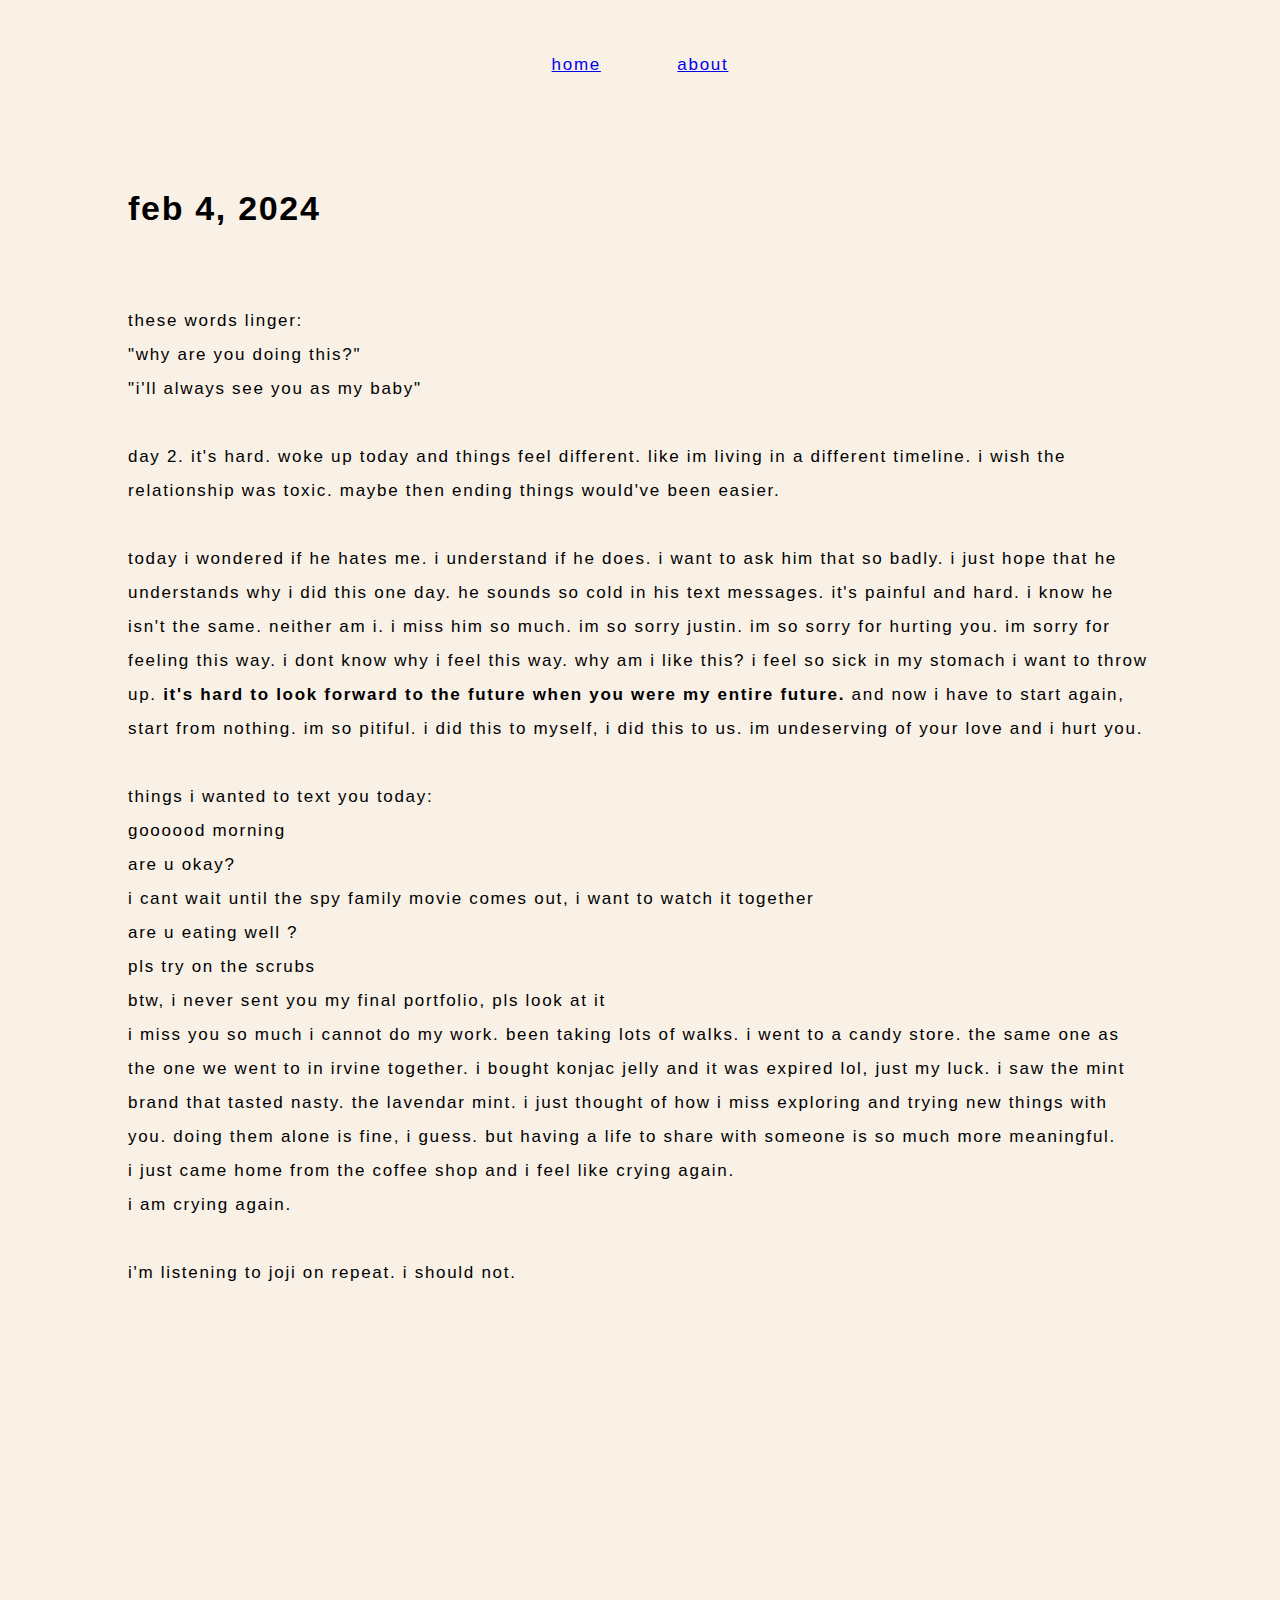
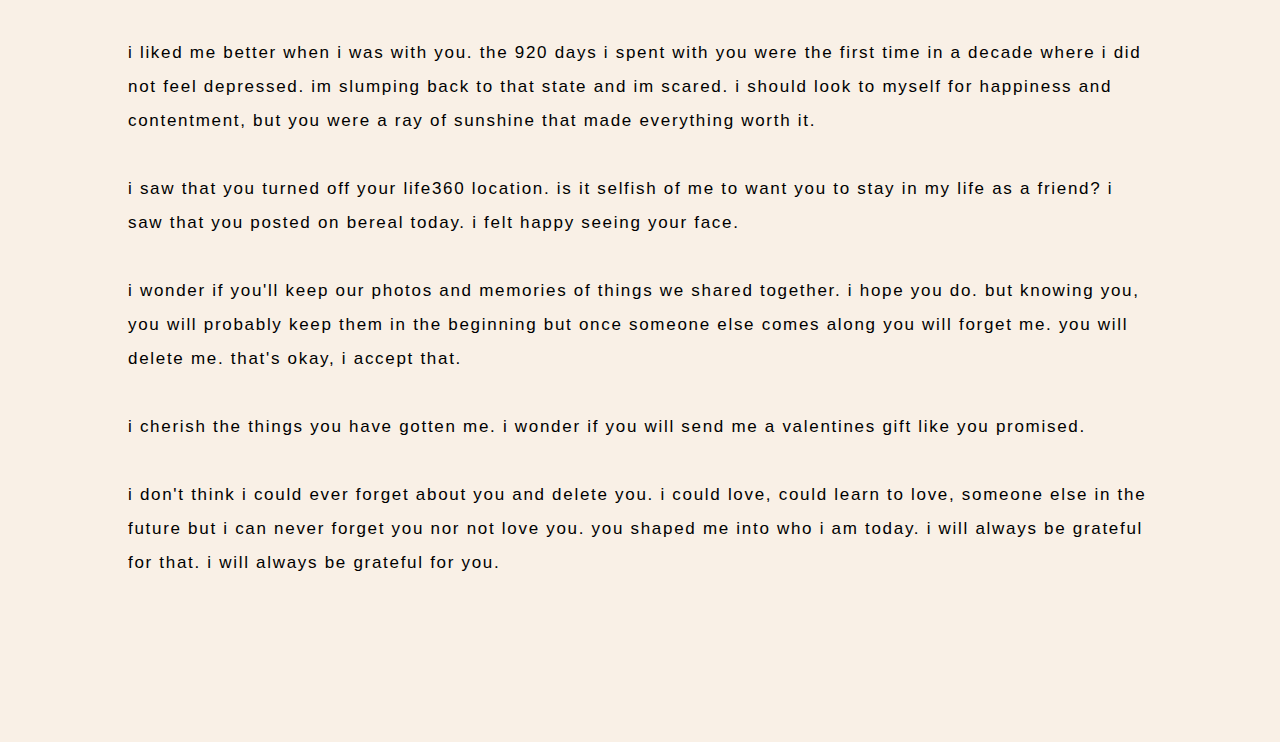
<file: 240204.html>
<!DOCTYPE html>
<html>
    <meta name="keywords" content="j">
    <nav>
        <a href="/home">home</a>
        <!-- <a href="/tags">tags</a>
        <a href="/archive">archive</a> -->
        <a href="/about">about</a>
    </nav>
<head>
    <link rel="stylesheet" href="css/style.css">
    <title>amor fati</title>
</head>
<body>
    <h1>feb 4, 2024</h1>
    <body>
        <p>these words linger:<br>
            "why are you doing this?"<br>
            "i'll always see you as my baby"<br><br>

            day 2. it's hard. woke up today and things feel different. like im living in a different timeline. i wish the relationship was toxic. maybe then ending things would've been easier. <br><br>

            today i wondered if he hates me. i understand if he does. i want to ask him that so badly. i just hope that he understands why i did this one day. he sounds so cold in his text messages. it's painful and hard. i know he isn't the same. neither am i. i miss him so much. im so sorry justin. im so sorry for hurting you. im sorry for feeling this way. i dont know why i feel this way. why am i like this? i feel so sick in my stomach i want to throw up. <b>it's hard to look forward to the future when you were my entire future.</b> and now i have to start again, start from nothing. im so pitiful. i did this to myself, i did this to us. im undeserving of your love and i hurt you.<br><br>

            things i wanted to text you today:<br>
            goooood morning<br>
            are u okay?<br>
            i cant wait until the spy family movie comes out, i want to watch it together<br>
            are u eating well ?<br>
            pls try on the scrubs<br>
            btw, i never sent you my final portfolio, pls look at it<br>
            i miss you so much i cannot do my work. been taking lots of walks. i went to a candy store. the same one as the one we went to in irvine together. i bought konjac jelly and it was expired lol, just my luck. i saw the mint brand that tasted nasty. the lavendar mint. i just thought of how i miss exploring and trying new things with you. doing them alone is fine, i guess. but having a life to share with someone is so much more meaningful.<br>
            i just came home from the coffee shop and i feel like crying again.<br>
            i am crying again.
            <br><br>

            i'm listening to joji on repeat. i should not.<br><br>

            <iframe style="border-radius:12px" src="https://open.spotify.com/embed/track/26hOm7dTtBi0TdpDGl141t?utm_source=generator&theme=0" width="100%" height="300" frameBorder="0" allowfullscreen="" allow="autoplay; clipboard-write; encrypted-media; fullscreen; picture-in-picture" loading="lazy"></iframe>

            i liked me better when i was with you. the 920 days i spent with you were the first time in a decade where i did not feel depressed. im slumping back to that state and im scared. i should look to myself for happiness and contentment, but you were a ray of sunshine that made everything worth it.<br><br>

            i saw that you turned off your life360 location. is it selfish of me to want you to stay in my life as a friend? i saw that you posted on bereal today. i felt happy seeing your face.<br><br>

            i wonder if you'll keep our photos and memories of things we shared together. i hope you do. but knowing you, you will probably keep them in the beginning but once someone else comes along you will forget me. you will delete me. that's okay, i accept that.<br><br>

            i cherish the things you have gotten me. i wonder if you will send me a valentines gift like you promised.<br><br>

            i don't think i could ever forget about you and delete you. i could love, could learn to love, someone else in the future but i can never forget you nor not love you. you shaped me into who i am today. i will always be grateful for that. i will always be grateful for you.<br><br>


        </p>
</body>
</html>
</file>
<file: css/style.css>
body{
    /* font-family: 'Courier New', Courier, monospace; */
    font-family: 'Roboto', sans-serif;
    font-size: 17px;
    letter-spacing: 1.7px;
    line-height: 2;
    margin: 3% 10% 10% 10%;
    background-color: rgb(249, 240, 230);
}

nav{
    padding: 10px;
    text-align: center;
    word-spacing: 70px;
    /* margin-top: 2%; */
}

h1{
    /* text-align: center; */
    margin-top: 8%;
    margin-bottom: 6%;
}
</file>
